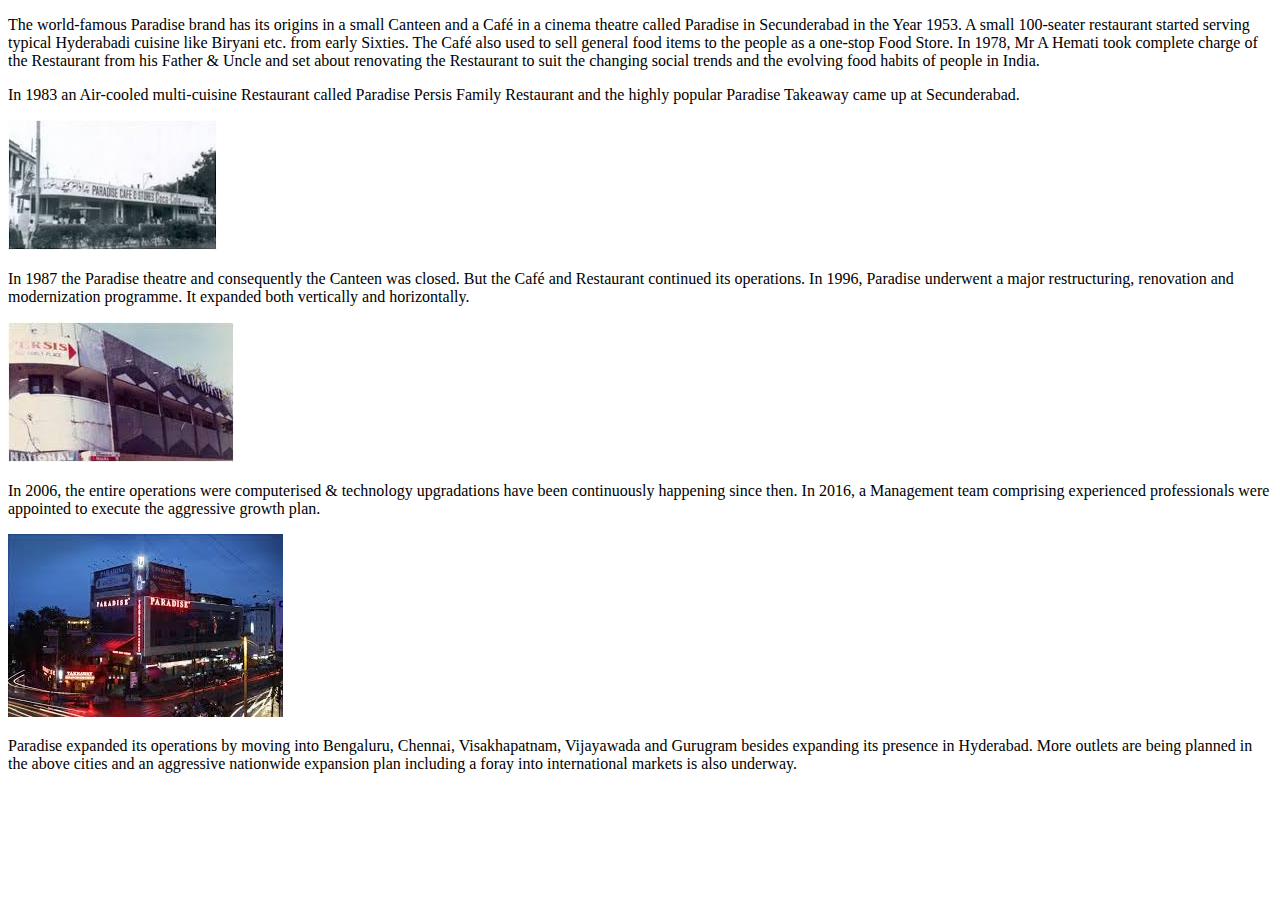
<file: about.html>
<!DOCTYPE html>
<html lang="en">
<head>
    <meta charset="UTF-8">
    <meta http-equiv="X-UA-Compatible" content="IE=edge">
    <meta name="viewport" content="width=device-width, initial-scale=1.0">
    <title>Document</title>
</head>
<body>
    <p>The world-famous Paradise brand has its origins in a small Canteen and a Café in a cinema theatre called Paradise in Secunderabad in the Year 1953.
        A small 100-seater restaurant started serving typical Hyderabadi cuisine like Biryani etc. from early Sixties. The Café also used to sell general food items to the people as a one-stop Food Store.
        In 1978, Mr A Hemati took complete charge of the Restaurant from his Father & Uncle and set about renovating the Restaurant to suit the changing social trends and the evolving food habits of people in India.</p>
        <p>In 1983 an Air-cooled multi-cuisine Restaurant called Paradise Persis Family Restaurant and the highly popular Paradise Takeaway came up at Secunderabad.
            </p>
            <img src="Old Paradise.jpg">
            <p>In 1987 the Paradise theatre and consequently the Canteen was closed. But the Café and Restaurant continued its operations.
                In 1996, Paradise underwent a major restructuring, renovation and modernization programme. It expanded both vertically and horizontally.</p>
                <img src="Old Paradise2.jpg">
        <p>In 2006, the entire operations were computerised & technology upgradations have been continuously happening since then.
            In 2016, a Management team comprising experienced professionals were appointed to execute the aggressive growth plan.</p>

         <img src="Old Paradise3.jpg">
            <p>Paradise expanded its operations by moving into Bengaluru, Chennai, Visakhapatnam, Vijayawada and Gurugram besides expanding its presence in Hyderabad. More outlets are being planned in the above cities and an aggressive nationwide expansion plan including a foray into international markets is also underway.</p>
</body>
</html>
</file>
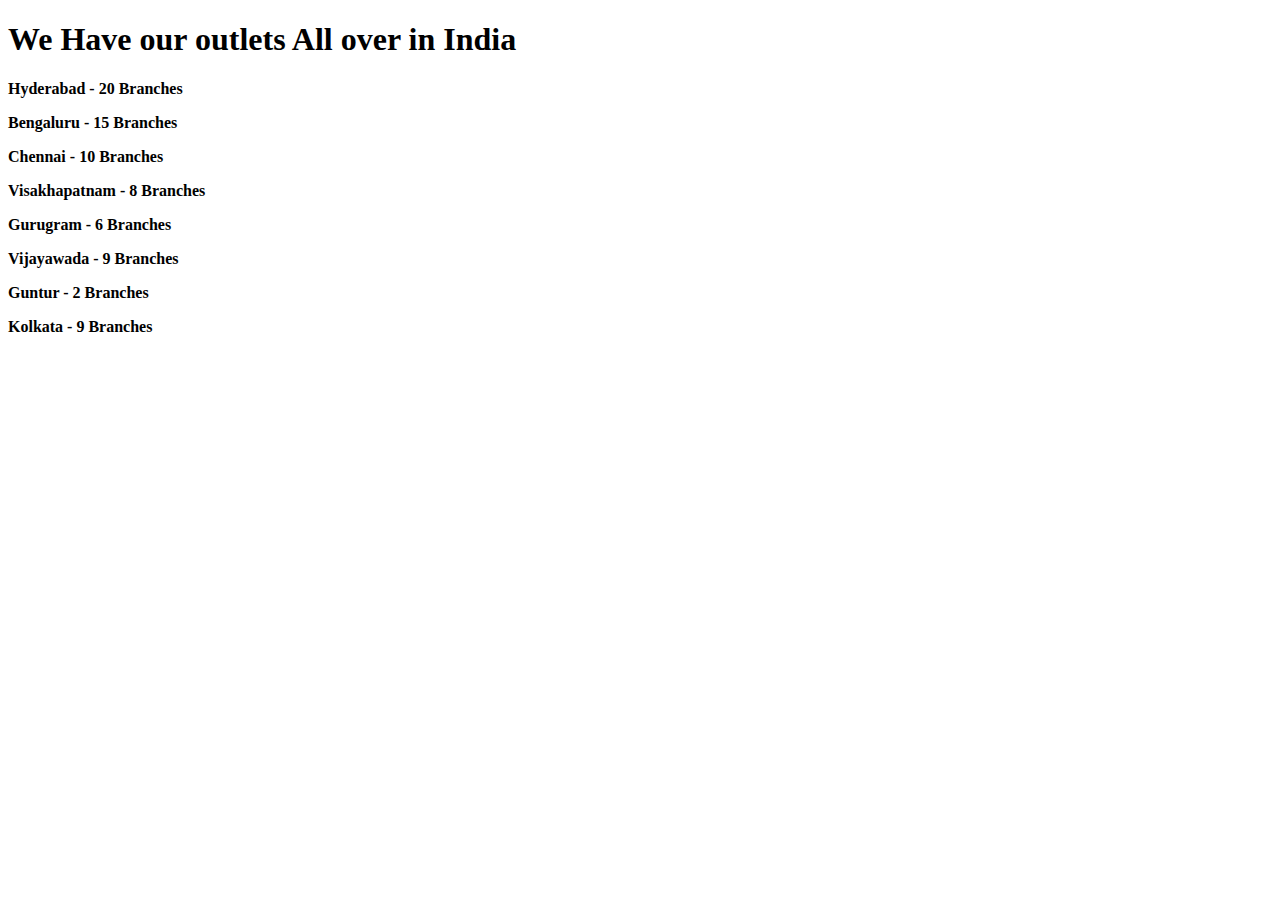
<file: branches.html>
<!DOCTYPE html>
<html lang="en">
<head>
    <meta charset="UTF-8">
    <meta http-equiv="X-UA-Compatible" content="IE=edge">
    <meta name="viewport" content="width=device-width, initial-scale=1.0">
    <title>Document</title>
</head>
<body>
    <h1>We Have our outlets All over in India</h1>
    <h4>
    <p>Hyderabad - 20 Branches </p>
    <p>Bengaluru - 15 Branches</p> 
    <p>Chennai - 10 Branches</p>  
    <p> Visakhapatnam - 8 Branches   </p>
    <p>Gurugram - 6 Branches</p>  
    <p>Vijayawada - 9 Branches</p>
    <p>Guntur - 2 Branches</p>
    <p>Kolkata - 9 Branches</p></p>
    </h4>
        
        
        
        
</body>
</html>
</file>
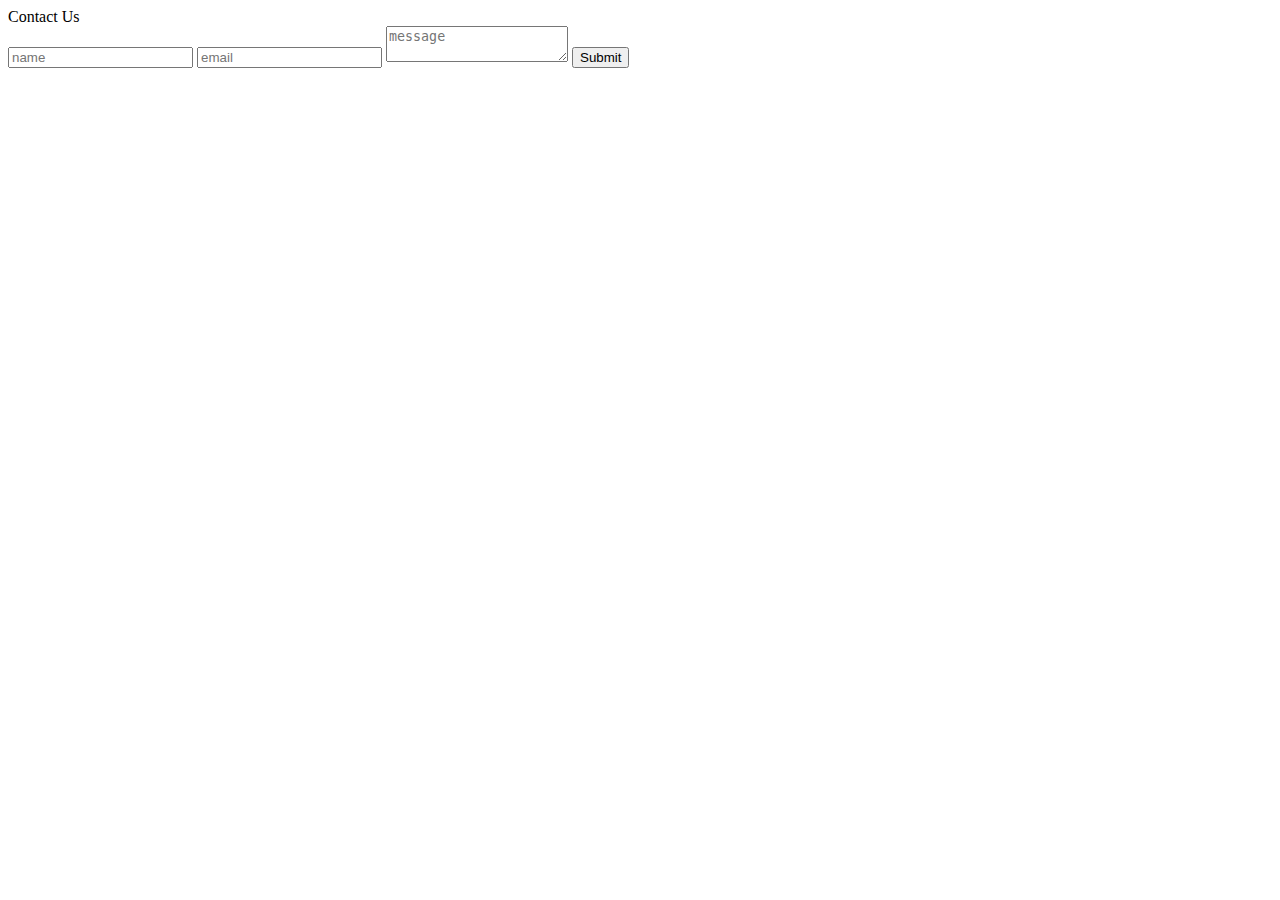
<file: contact.html>
<!DOCTYPE html>
<html lang="en">
<head>
    <meta charset="UTF-8">
    <meta http-equiv="X-UA-Compatible" content="IE=edge">
    <meta name="viewport" content="width=device-width, initial-scale=1.0">
    <title>Document</title>
</head>
<body>
    <div class="Contact"
    <h1>Contact Us</h1>
    <form>
        <input type="text" placeholder="name"/>
        <input type="text" placeholder="email"/>
        <textarea placeholder="message"></textarea>
        <input type="submit" name="submit"/>
    </form>    
</body>
</html>
</file>
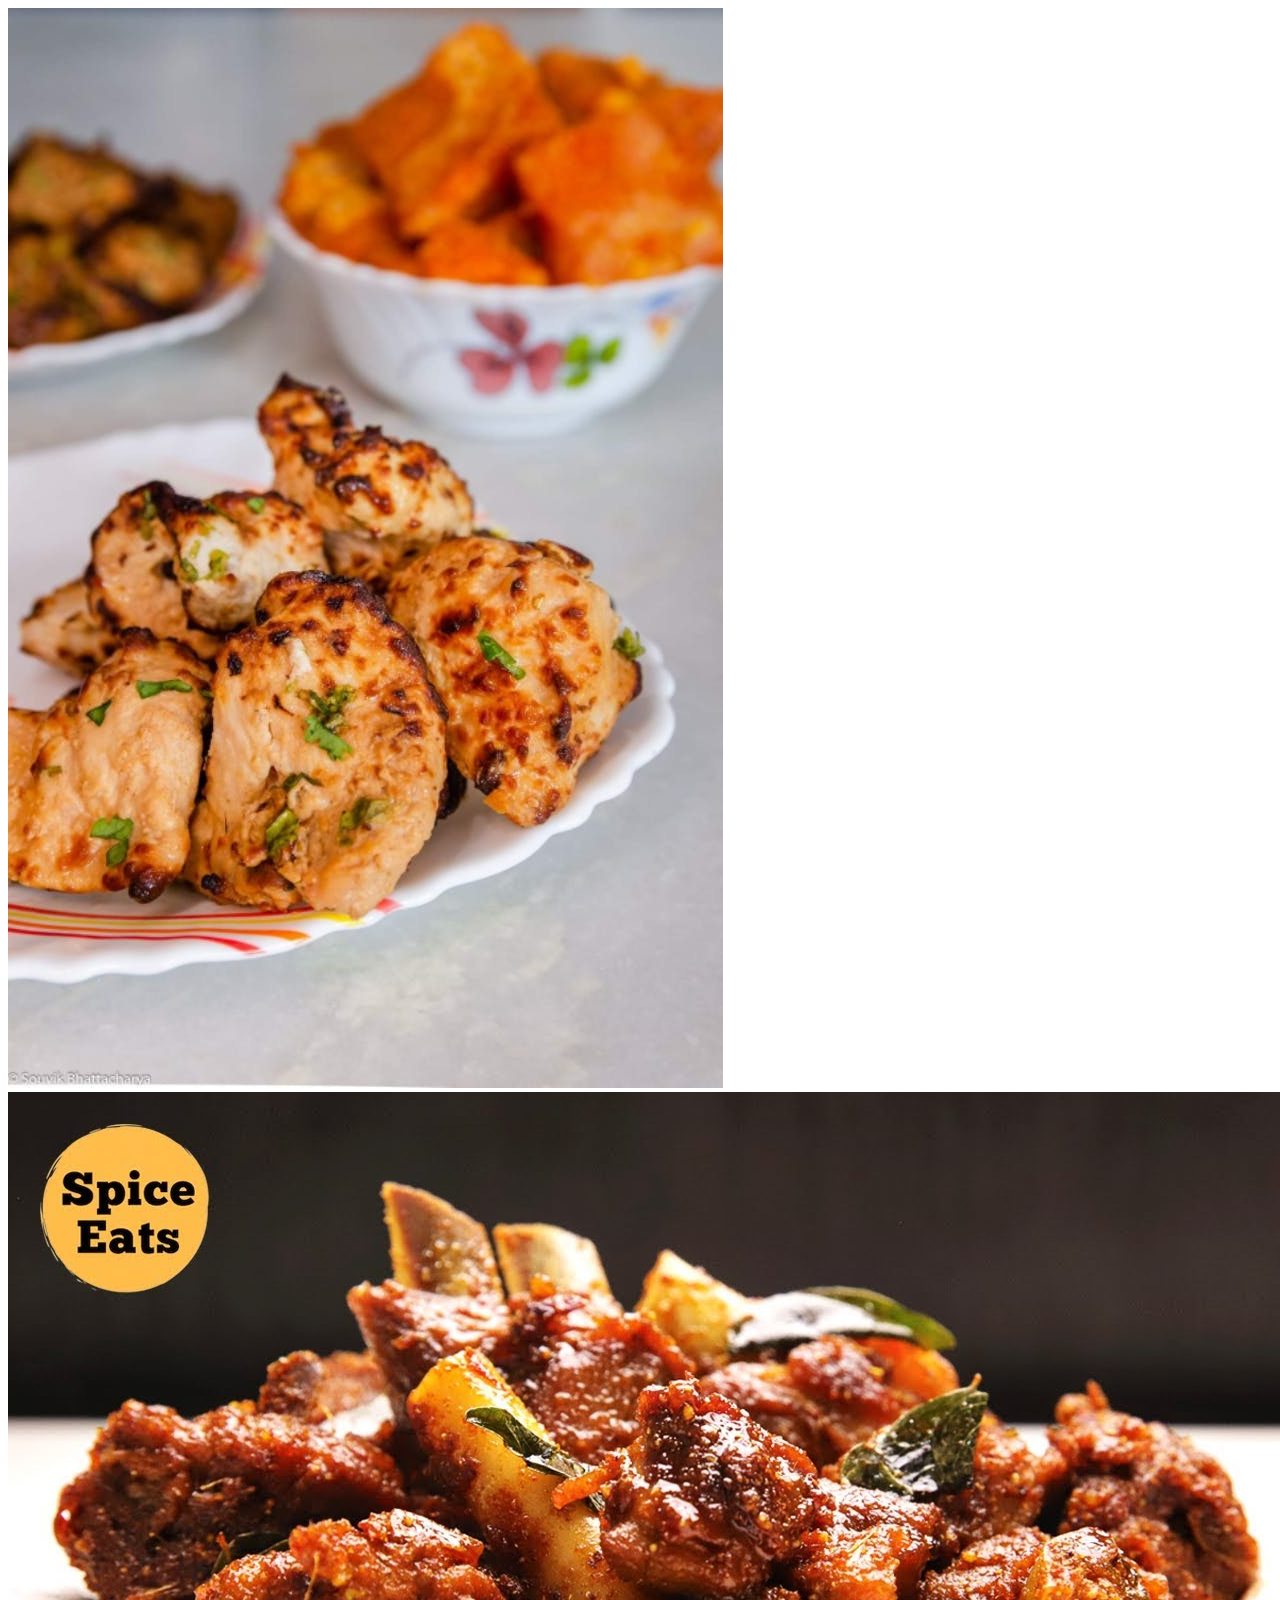
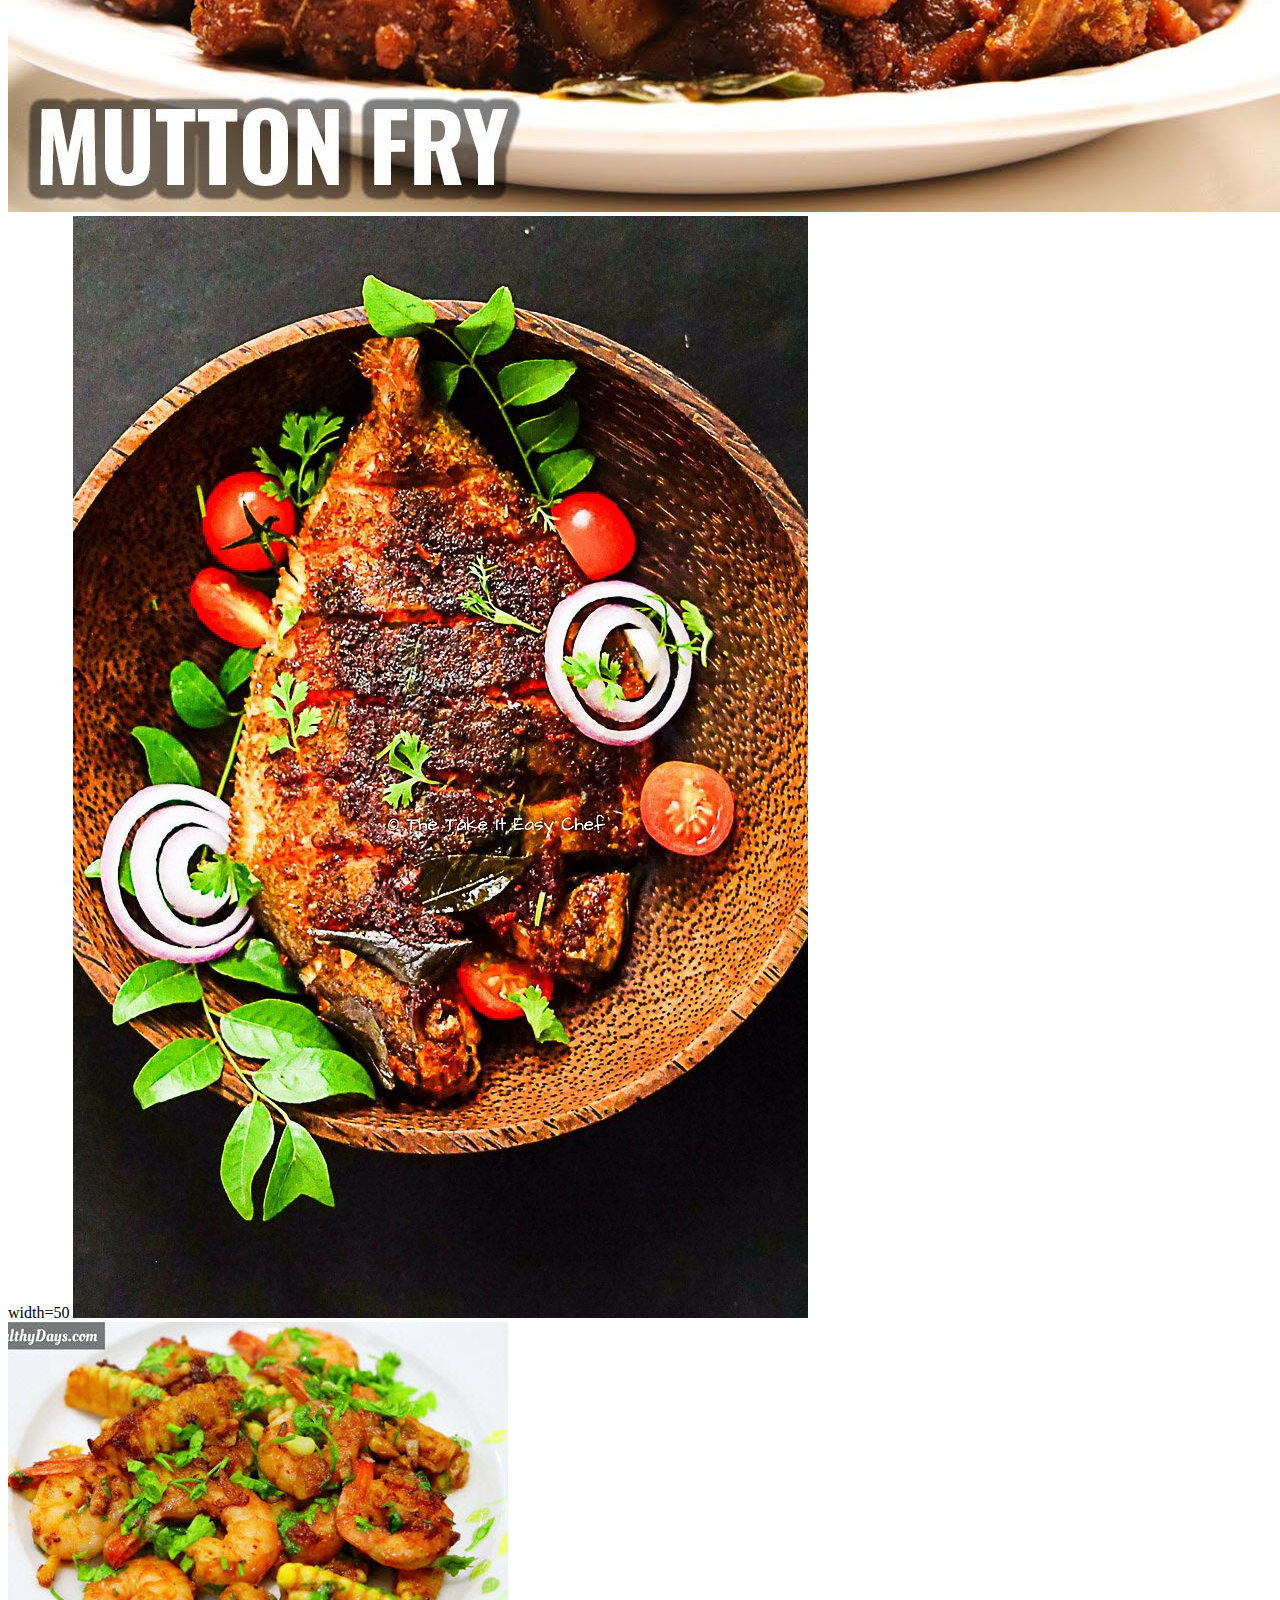
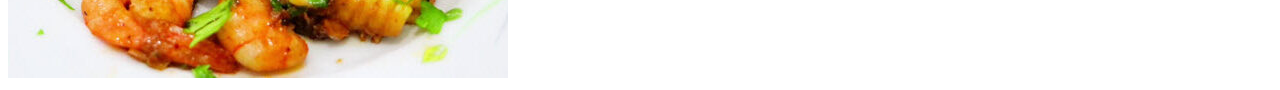
<file: dishes.html>
<!DOCTYPE html>
<html lang="en">
<head>
    <meta charset="UTF-8">
    <meta http-equiv="X-UA-Compatible" content="IE=edge">
    <meta name="viewport" content="width=device-width, initial-scale=1.0">
    <title>Document</title>
</head>
<body>
  <img src="chicken.jpg">
  <img src="mutton.jpg"> width=50
  <img src="fish.jpg">
 <li> <img src="Prawns.jpg"> </li>
</body>
</html>
</file>
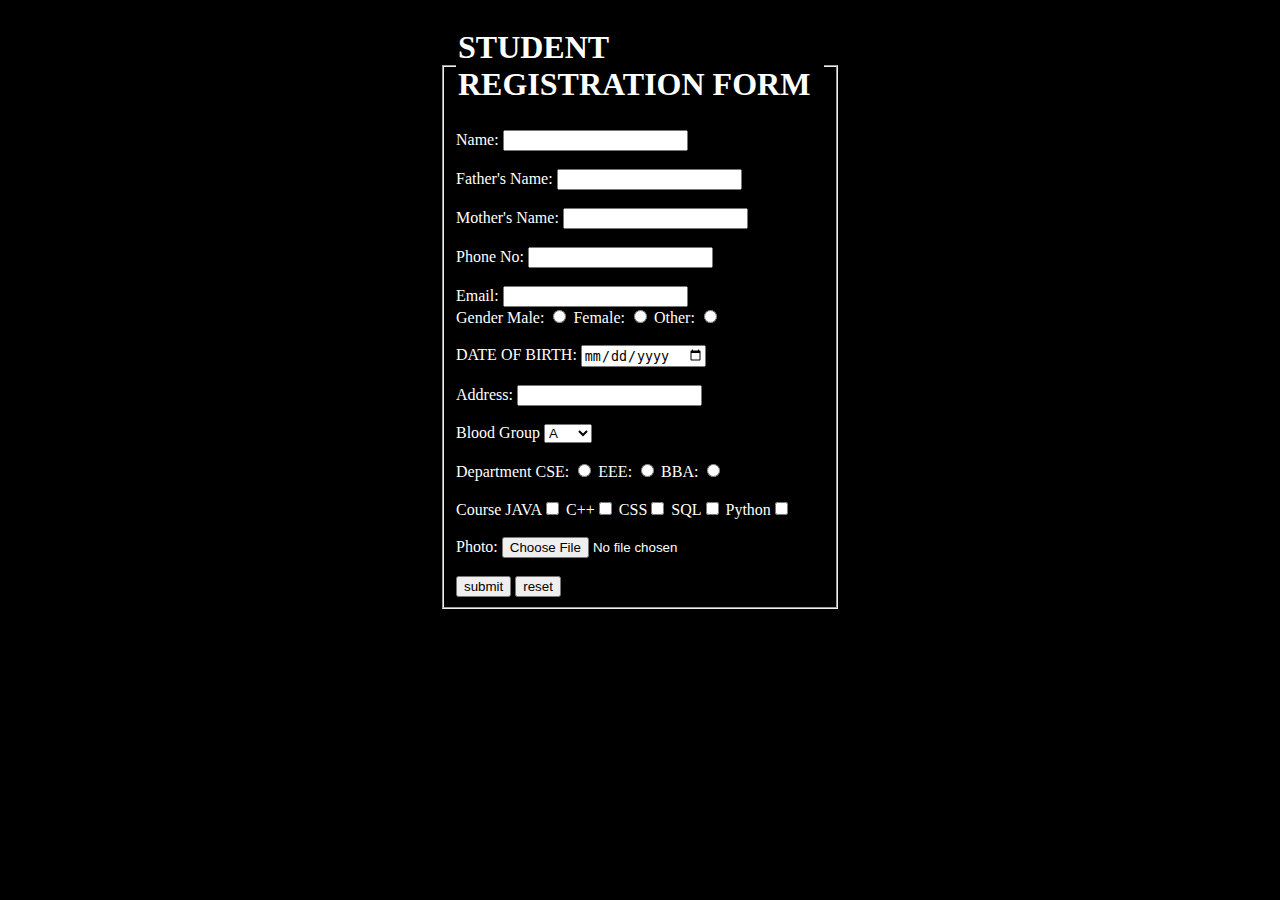
<file: registration.html>
<!DOCTYPE html>
<html lang="en">
<head>
    <meta charset="UTF-8">
    <meta http-equiv="X-UA-Compatible" content="IE=edge">
    <meta name="viewport" content="width=device-width, initial-scale=1.0">
    <title>Registration Form</title>
    <link rel="stylesheet" type="text/css" href="style1.css" />
</head>
<body>
    <form class="data">
        <fieldset>
            <legend>
                <h1>STUDENT REGISTRATION FORM</h1>
            </legend>
        <div>Name: <input type="text">
        </div>
        <br>
        <div>Father's Name: <input type="text"></div>
        <br>
        <div>Mother's Name: <input type="text"></div>
        <br>
        <div>Phone No: <input type="text"></div>
        <br>
        <div>Email: <input type="email" name="my email"></div>
<div>
    Gender Male: <input type="radio" name="my gender">
    Female: <input type="radio" name="my gender">
    Other: <input type= "radio" name="my gender">
    </div>
    <br>
   <div>
    DATE OF BIRTH: <input type="date">
   </div>
   <br>
   <div>
    Address: <input type="text">
       </div>
    <br>

    <div>
        Blood Group
        <select name= "drop-dwon">
            <option value="A">A</option>
            <option value="AB+">AB+</option>
            <option value="B+">B+</option>
            <option value="O+">O+</option>
            <option value="A-">A-</option>
        </select>
    </div>
    <br>

    <div>
        Department CSE: <input type="radio">
        EEE: <input type="radio">
        BBA: <input type="radio">
    </div>
    <br>
    <div>
        Course JAVA<input type="checkbox">
        C++<input type="checkbox">
        CSS<input type="checkbox">
        SQL<input type="checkbox">
        Python<input type="checkbox">
    </div>
    <br>
    <div>
        Photo: <input type="file">
    </div>
    <br>
    <div>
        <input type="submit"value="submit">
        <input type="reset"value="reset">
    </div>
</fieldset>
</form>
</body>

</html>
</file>
<file: style1.css>
. {
    margin: 30;
    padding: 30;
    font-family: sans-serif;
}

body {
    background: black;
    color: white;
    text-align: Left;
    
}

.data {
    width: 400px;
    margin: auto;
}
</file>
